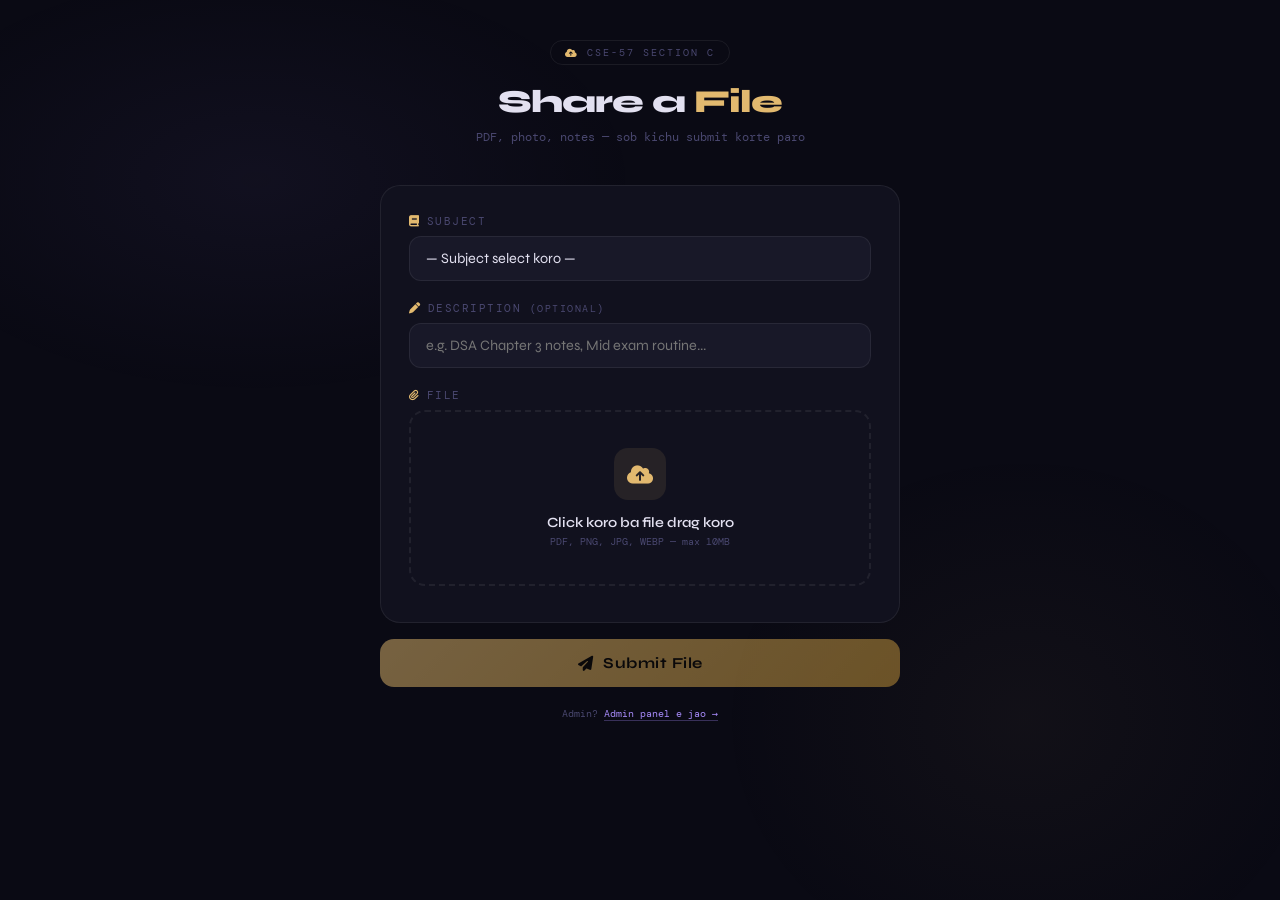
<file: Upload.html>
<!DOCTYPE html>
<html lang="en">
<head>
<meta charset="UTF-8">
<meta name="viewport" content="width=device-width, initial-scale=1.0">
<title>CSE-57 | File Upload</title>
<link href="https://cdnjs.cloudflare.com/ajax/libs/font-awesome/6.4.0/css/all.min.css" rel="stylesheet">
<link href="https://fonts.googleapis.com/css2?family=Syne:wght@400;600;700;800&family=DM+Mono:wght@400;500&display=swap" rel="stylesheet">
<style>

  
 

 
*{margin:0;padding:0;box-sizing:border-box;}
 
:root{
  --bg:#0a0a14;
  --surface:#11111e;
  --surface2:#181828;
  --border:rgba(255,255,255,0.07);
  --gold:#e2b96f;
  --gold-dim:rgba(226,185,111,0.1);
  --gold-border:rgba(226,185,111,0.3);
  --green:#34d399;
  --green-dim:rgba(52,211,153,0.1);
  --red:#f87171;
  --red-dim:rgba(248,113,113,0.1);
  --text:#e2e0f0;
  --muted:#4a4870;
  --accent:#a78bfa;
}
 
body{
  font-family:'Syne',sans-serif;
  background:var(--bg);
  color:var(--text);
  min-height:100vh;
  overflow-x:hidden;
}
 
/* ── BG MESH ── */
body::before{
  content:'';
  position:fixed;inset:0;
  background:
    radial-gradient(ellipse 50% 40% at 20% 20%, rgba(167,139,250,0.05) 0%, transparent 60%),
    radial-gradient(ellipse 40% 50% at 80% 80%, rgba(226,185,111,0.04) 0%, transparent 60%);
  pointer-events:none;z-index:0;
}
 
.wrap{position:relative;z-index:1;max-width:560px;margin:0 auto;padding:40px 20px 80px;}
 
/* ── HEADER ── */
.top{
  text-align:center;margin-bottom:40px;
}
.badge{
  display:inline-flex;align-items:center;gap:8px;
  font-family:'DM Mono',monospace;font-size:0.65em;letter-spacing:2px;
  color:var(--muted);text-transform:uppercase;
  border:1px solid var(--border);border-radius:20px;
  padding:5px 14px;margin-bottom:18px;
}
.badge i{color:var(--gold);font-size:0.9em;}
h1{font-size:2em;font-weight:800;letter-spacing:-1px;line-height:1.2;margin-bottom:8px;}
h1 span{color:var(--gold);}
.sub-text{font-size:0.78em;color:var(--muted);font-family:'DM Mono',monospace;}
 
/* ── CARD ── */
.card{
  background:var(--surface);
  border:1px solid var(--border);
  border-radius:20px;
  padding:28px;
  margin-bottom:16px;
}
 
/* ── FORM ELEMENTS ── */
.field{margin-bottom:20px;}
label{
  display:block;
  font-size:0.7em;font-family:'DM Mono',monospace;
  letter-spacing:1.5px;text-transform:uppercase;
  color:var(--muted);margin-bottom:8px;
}
label i{margin-right:6px;color:var(--gold);}
 
select,input[type=text],input[type=password]{
  width:100%;padding:13px 16px;
  background:var(--surface2);
  border:1px solid var(--border);
  border-radius:12px;
  color:var(--text);
  font-family:'Syne',sans-serif;font-size:0.9em;
  outline:none;
  transition:border-color 0.2s,box-shadow 0.2s;
  appearance:none;
}
select:focus,input:focus{
  border-color:var(--gold-border);
  box-shadow:0 0 0 3px var(--gold-dim);
}
select option{background:#1a1a2e;}
 
/* ── FILE DROP ZONE ── */
.drop-zone{
  border:2px dashed var(--border);
  border-radius:16px;
  padding:36px 20px;
  text-align:center;
  cursor:pointer;
  transition:all 0.2s;
  position:relative;
  overflow:hidden;
}
.drop-zone:hover,.drop-zone.drag{
  border-color:var(--gold-border);
  background:var(--gold-dim);
}
.drop-zone input[type=file]{
  position:absolute;inset:0;opacity:0;cursor:pointer;width:100%;height:100%;
}
.drop-icon{
  width:52px;height:52px;border-radius:14px;
  background:var(--gold-dim);
  display:flex;align-items:center;justify-content:center;
  margin:0 auto 14px;font-size:1.3em;color:var(--gold);
  transition:transform 0.2s;
}
.drop-zone:hover .drop-icon,.drop-zone.drag .drop-icon{transform:scale(1.1) rotate(-5deg);}
.drop-text{font-size:0.88em;font-weight:600;margin-bottom:4px;}
.drop-hint{font-size:0.65em;font-family:'DM Mono',monospace;color:var(--muted);}
 
/* file selected state */
.file-preview{
  display:none;
  align-items:center;gap:12px;
  padding:12px 14px;
  background:var(--surface2);border:1px solid var(--gold-border);
  border-radius:12px;margin-top:12px;
}
.file-preview.show{display:flex;}
.file-preview .fic{
  width:36px;height:36px;border-radius:10px;
  background:var(--gold-dim);color:var(--gold);
  display:flex;align-items:center;justify-content:center;flex-shrink:0;
}
.file-preview .fname{font-size:0.8em;font-weight:600;flex:1;min-width:0;overflow:hidden;text-overflow:ellipsis;white-space:nowrap;}
.file-preview .fsize{font-size:0.63em;font-family:'DM Mono',monospace;color:var(--muted);}
.file-preview .frem{
  background:none;border:none;cursor:pointer;color:var(--muted);
  width:28px;height:28px;border-radius:8px;
  display:flex;align-items:center;justify-content:center;font-size:0.85em;
  transition:background 0.15s,color 0.15s;
}
.file-preview .frem:hover{background:var(--red-dim);color:var(--red);}
 
/* ── SUBMIT BTN ── */
.btn{
  width:100%;padding:15px;
  border-radius:14px;border:none;cursor:pointer;
  font-family:'Syne',sans-serif;font-size:0.95em;font-weight:700;
  letter-spacing:0.5px;
  transition:all 0.2s;
  display:flex;align-items:center;justify-content:center;gap:10px;
}
.btn-gold{
  background:linear-gradient(135deg,#e2b96f,#c9983a);
  color:#0a0800;
}
.btn-gold:hover:not(:disabled){transform:translateY(-2px);box-shadow:0 10px 30px rgba(226,185,111,0.3);}
.btn-gold:disabled{opacity:0.5;cursor:not-allowed;transform:none;}
 
/* ── TOAST ── */
.toast{
  position:fixed;bottom:28px;left:50%;transform:translateX(-50%) translateY(80px);
  padding:12px 22px;border-radius:40px;
  font-size:0.82em;font-weight:600;font-family:'DM Mono',monospace;
  display:flex;align-items:center;gap:10px;
  z-index:9999;
  transition:transform 0.35s cubic-bezier(.16,1,.3,1),opacity 0.3s;
  opacity:0;white-space:nowrap;
}
.toast.show{transform:translateX(-50%) translateY(0);opacity:1;}
.toast.success{background:#0d2010;border:1px solid rgba(52,211,153,0.4);color:var(--green);}
.toast.error{background:#1a0808;border:1px solid rgba(248,113,113,0.4);color:var(--red);}
 
/* progress bar */
.prog-wrap{display:none;margin-top:14px;}
.prog-wrap.show{display:block;}
.prog-bar-bg{background:var(--surface2);border-radius:20px;height:6px;overflow:hidden;}
.prog-bar{height:100%;background:linear-gradient(90deg,#e2b96f,#34d399);border-radius:20px;width:0%;transition:width 0.3s;}
.prog-text{font-size:0.62em;font-family:'DM Mono',monospace;color:var(--muted);margin-top:6px;text-align:center;}
 
/* ════ ADMIN PANEL ════ */
#admin-section{display:none;}
#admin-section.show{display:block;}
 
/* admin login */
.admin-login{text-align:center;padding:20px 0;}
.lock-ic{
  width:64px;height:64px;border-radius:18px;
  background:rgba(167,139,250,0.1);color:var(--accent);
  display:flex;align-items:center;justify-content:center;
  font-size:1.5em;margin:0 auto 20px;
}
.admin-login h2{font-size:1.3em;font-weight:800;margin-bottom:6px;}
.admin-login p{font-size:0.72em;font-family:'DM Mono',monospace;color:var(--muted);margin-bottom:24px;}
 
.btn-purple{
  background:linear-gradient(135deg,#7c3aed,#a855f7);
  color:#fff;
}
.btn-purple:hover{transform:translateY(-2px);box-shadow:0 10px 30px rgba(167,139,250,0.25);}
 
/* admin panel content */
#admin-content{display:none;}
#admin-content.show{display:block;}
 
.admin-header{
  display:flex;align-items:center;justify-content:space-between;
  margin-bottom:20px;flex-wrap:wrap;gap:12px;
}
.admin-header h2{font-size:1.2em;font-weight:800;}
.tag{
  font-size:0.6em;font-family:'DM Mono',monospace;
  padding:4px 12px;border-radius:20px;letter-spacing:1px;
  background:rgba(167,139,250,0.1);border:1px solid rgba(167,139,250,0.25);color:var(--accent);
}
 
/* filter bar */
.filter-bar{
  display:flex;gap:8px;flex-wrap:wrap;margin-bottom:16px;
}
.filter-btn{
  font-family:'DM Mono',monospace;font-size:0.63em;letter-spacing:1px;
  padding:6px 14px;border-radius:20px;border:1px solid var(--border);
  background:var(--surface2);color:var(--muted);cursor:pointer;
  transition:all 0.15s;
}
.filter-btn.active,.filter-btn:hover{
  border-color:var(--gold-border);background:var(--gold-dim);color:var(--gold);
}
 
/* submission item */
.sub-item{
  display:flex;align-items:flex-start;gap:14px;
  padding:16px;border-radius:14px;
  background:var(--surface2);border:1px solid var(--border);
  margin-bottom:10px;
  transition:border-color 0.18s;
}
.sub-item:hover{border-color:var(--gold-border);}
.sub-item .sic{
  width:40px;height:40px;border-radius:11px;flex-shrink:0;
  display:flex;align-items:center;justify-content:center;font-size:1em;
}
.sic.pdf{background:var(--gold-dim);color:var(--gold);}
.sic.img{background:rgba(167,139,250,0.1);color:var(--accent);}
.sic.other{background:var(--green-dim);color:var(--green);}
 
.sub-info{flex:1;min-width:0;}
.sub-name{font-size:0.85em;font-weight:700;margin-bottom:4px;overflow:hidden;text-overflow:ellipsis;white-space:nowrap;}
.sub-meta{display:flex;gap:10px;flex-wrap:wrap;}
.meta-tag{
  font-size:0.58em;font-family:'DM Mono',monospace;letter-spacing:0.8px;
  padding:2px 9px;border-radius:20px;
}
.meta-sub{background:var(--gold-dim);color:var(--gold);border:1px solid var(--gold-border);}
.meta-time{background:var(--surface);color:var(--muted);border:1px solid var(--border);}
 
.sub-actions{display:flex;gap:6px;flex-shrink:0;}
.act-btn{
  width:34px;height:34px;border-radius:9px;border:1px solid var(--border);
  background:var(--surface);cursor:pointer;color:var(--muted);
  display:flex;align-items:center;justify-content:center;font-size:0.8em;
  transition:all 0.15s;text-decoration:none;
}
.act-btn:hover{border-color:var(--gold-border);background:var(--gold-dim);color:var(--gold);}
.act-btn.del:hover{border-color:rgba(248,113,113,0.4);background:var(--red-dim);color:var(--red);}
 
/* empty */
.empty{
  text-align:center;padding:40px 20px;
  font-size:0.78em;font-family:'DM Mono',monospace;color:var(--muted);line-height:1.8;
}
.empty i{font-size:2em;display:block;margin-bottom:12px;opacity:0.2;}
 
/* stats bar */
.stats{
  display:grid;grid-template-columns:repeat(3,1fr);gap:10px;margin-bottom:16px;
}
.stat{
  background:var(--surface2);border:1px solid var(--border);border-radius:12px;
  padding:14px;text-align:center;
}
.stat-num{font-size:1.5em;font-weight:800;color:var(--gold);}
.stat-lbl{font-size:0.58em;font-family:'DM Mono',monospace;color:var(--muted);letter-spacing:1px;text-transform:uppercase;margin-top:2px;}
 
/* logout btn */
.logout-btn{
  background:none;border:1px solid var(--border);
  border-radius:10px;padding:7px 14px;
  font-family:'DM Mono',monospace;font-size:0.62em;letter-spacing:1px;
  color:var(--muted);cursor:pointer;
  transition:all 0.15s;
}
.logout-btn:hover{border-color:rgba(248,113,113,0.4);color:var(--red);background:var(--red-dim);}
 
/* ── UPLOAD VIEW / ADMIN toggle ── */
#upload-section{}
 
/* nav link */
.nav-link{
  text-align:center;margin-top:20px;
  font-size:0.65em;font-family:'DM Mono',monospace;color:var(--muted);
}
.nav-link a{color:var(--accent);text-decoration:none;border-bottom:1px solid rgba(167,139,250,0.3);}
.nav-link a:hover{color:#c4b5fd;}
 
@media(max-width:480px){
  h1{font-size:1.6em;}
  .stats{grid-template-columns:repeat(3,1fr);}
  .stat-num{font-size:1.2em;}
}
</style>
</head>
<body>
 
<div class="wrap">
 
  <!-- ══ UPLOAD SECTION ══ -->
  <div id="upload-section">
    <div class="top">
      <div class="badge"><i class="fa-solid fa-cloud-arrow-up"></i> CSE-57 Section C</div>
      <h1>Share a <span>File</span></h1>
      <p class="sub-text">PDF, photo, notes — sob kichu submit korte paro</p>
    </div>
 
    <div class="card">
      <!-- Subject select -->
      <div class="field">
        <label><i class="fa-solid fa-book"></i>Subject</label>
        <select id="subject">
          <option value="">— Subject select koro —</option>
          <option value="DSA">DSA 1 (CSE0613211/212)</option>
          <option value="DLD">DLD (CSE0611215/216)</option>
          <option value="DBMS">DBMS (CSE0612215/216)</option>
          <option value="CGLAMATH">CGLAVA (MATH0541211)</option>
          <option value="EDC">Electronics (EEE0714211/212)</option>
          <option value="NOTES">General Notes</option>
          <option value="ROUTINE">Exam Routine</option>
          <option value="OTHER">Other</option>
        </select>
      </div>
 
      <!-- Description (optional) -->
      <div class="field">
        <label><i class="fa-solid fa-pen"></i>Description <span style="color:var(--muted);font-size:0.85em">(optional)</span></label>
        <input type="text" id="desc" placeholder="e.g. DSA Chapter 3 notes, Mid exam routine...">
      </div>
 
      <!-- File drop zone -->
      <div class="field" style="margin-bottom:8px">
        <label><i class="fa-solid fa-paperclip"></i>File</label>
        <div class="drop-zone" id="drop-zone">
          <input type="file" id="file-input" accept=".pdf,.png,.jpg,.jpeg,.webp,.gif">
          <div class="drop-icon"><i class="fa-solid fa-cloud-arrow-up"></i></div>
          <div class="drop-text">Click koro ba file drag koro</div>
          <div class="drop-hint">PDF, PNG, JPG, WEBP — max 10MB</div>
        </div>
        <div class="file-preview" id="file-preview">
          <div class="fic"><i class="fa-solid fa-file" id="prev-icon"></i></div>
          <div>
            <div class="fname" id="prev-name"></div>
            <div class="fsize" id="prev-size"></div>
          </div>
          <button class="frem" onclick="remove_file()"><i class="fa-solid fa-xmark"></i></button>
        </div>
      </div>
 
      <!-- Progress -->
      <div class="prog-wrap" id="prog-wrap">
        <div class="prog-bar-bg"><div class="prog-bar" id="prog-bar"></div></div>
        <div class="prog-text" id="prog-text">Uploading...</div>
      </div>
    </div>
 
    <button class="btn btn-gold" id="submit-btn" onclick="submit_file()" disabled>
      <i class="fa-solid fa-paper-plane"></i> Submit File
    </button>
 
    <div class="nav-link">Admin? <a href="#admin" onclick="show_admin()">Admin panel e jao →</a></div>
  </div>
 
  <!-- ══ ADMIN SECTION ══ -->
  <div id="admin-section">
 
    <!-- Login -->
    <div id="admin-login">
      <div class="top" style="margin-bottom:24px">
        <div class="badge"><i class="fa-solid fa-shield-halved"></i> Admin Only</div>
        <h1>Admin <span>Panel</span></h1>
      </div>
      <div class="card">
        <div class="admin-login">
          <div class="lock-ic"><i class="fa-solid fa-lock"></i></div>
          <h2>Restricted Access</h2>
          <p>Sudhu admin password diye dhukte parbe</p>
        </div>
        <div class="field">
          <label><i class="fa-solid fa-key"></i>Password</label>
          <input type="password" id="pw-input" placeholder="Admin password" onkeydown="if(event.key==='Enter')do_login()">
        </div>
        <button class="btn btn-purple" onclick="do_login()">
          <i class="fa-solid fa-arrow-right-to-bracket"></i> Login
        </button>
      </div>
      <div class="nav-link"><a href="#" onclick="show_upload()">← File submit page e ফিরে যাও</a></div>
    </div>
 
    <!-- Panel content -->
    <div id="admin-content">
      <div class="admin-header">
        <div>
          <h2>Submitted Files</h2>
          <div style="margin-top:4px"><span class="tag">ADMIN</span></div>
        </div>
        <div style="display:flex;gap:8px;align-items:center">
          <button class="logout-btn" onclick="do_logout()"><i class="fa-solid fa-arrow-right-from-bracket"></i> Logout</button>
        </div>
      </div>
 
      <!-- Stats -->
      <div class="stats">
        <div class="stat"><div class="stat-num" id="stat-total">0</div><div class="stat-lbl">Total</div></div>
        <div class="stat"><div class="stat-num" id="stat-pdf">0</div><div class="stat-lbl">PDFs</div></div>
        <div class="stat"><div class="stat-num" id="stat-img">0</div><div class="stat-lbl">Images</div></div>
      </div>
 
      <!-- Filter -->
      <div class="filter-bar" id="filter-bar">
        <button class="filter-btn active" onclick="filter_subs('ALL',this)">All</button>
        <button class="filter-btn" onclick="filter_subs('DSA',this)">DSA</button>
        <button class="filter-btn" onclick="filter_subs('DLD',this)">DLD</button>
        <button class="filter-btn" onclick="filter_subs('DBMS',this)">DBMS</button>
        <button class="filter-btn" onclick="filter_subs('CGLAMATH',this)">CGLAVA</button>
        <button class="filter-btn" onclick="filter_subs('EDC',this)">Electronics</button>
        <button class="filter-btn" onclick="filter_subs('OTHER',this)">Other</button>
      </div>
 
      <div id="sub-list"></div>
 
      <div class="nav-link" style="margin-top:24px"><a href="#" onclick="show_upload()">← Student upload page</a></div>
    </div>
  </div>
 
</div>
 
<!-- Toast -->
<div class="toast" id="toast"></div>
 
<script>
/*
  ════════════════════════════════════════════════
  ⚙️  CONFIG — SHUDHU EI 3TA LINE CHANGE KORO
  ════════════════════════════════════════════════
*/
const CLOUDINARY_CLOUD_NAME    = 'YOUR_CLOUD_NAME';
const CLOUDINARY_UPLOAD_PRESET = 'YOUR_UPLOAD_PRESET';
const ADMIN_PASSWORD           = 'cse57admin';                // Admin password — change kore dao
/*
  ════════════════════════════════════════════════
*/
 
let selected_file = null;
let current_filter = 'ALL';
 
/* ── FILE SELECTION ── */
const file_input = document.getElementById('file-input');
const drop_zone  = document.getElementById('drop-zone');
 
file_input.addEventListener('change', e => handle_file(e.target.files[0]));
 
drop_zone.addEventListener('dragover', e => { e.preventDefault(); drop_zone.classList.add('drag'); });
drop_zone.addEventListener('dragleave', () => drop_zone.classList.remove('drag'));
drop_zone.addEventListener('drop', e => {
  e.preventDefault();
  drop_zone.classList.remove('drag');
  handle_file(e.dataTransfer.files[0]);
});
 
function handle_file(f) {
  if (!f) return;
  if (f.size > 10 * 1024 * 1024) { show_toast('File 10MB er beshi!', 'error'); return; }
  selected_file = f;
  const prev = document.getElementById('file-preview');
  document.getElementById('prev-name').textContent = f.name;
  document.getElementById('prev-size').textContent = (f.size / 1024).toFixed(1) + ' KB';
  const ic = document.getElementById('prev-icon');
  ic.className = f.type.includes('pdf') ? 'fa-solid fa-file-pdf' : 'fa-solid fa-image';
  prev.classList.add('show');
  check_ready();
}
 
function remove_file() {
  selected_file = null;
  file_input.value = '';
  document.getElementById('file-preview').classList.remove('show');
  check_ready();
}
 
function check_ready() {
  const ok = selected_file && document.getElementById('subject').value;
  document.getElementById('submit-btn').disabled = !ok;
}
document.getElementById('subject').addEventListener('change', check_ready);
 
/* ── SUBMIT ── */
async function submit_file() {
  if (!selected_file) return;
  if (CLOUDINARY_CLOUD_NAME === 'YOUR_CLOUD_NAME') {
    show_toast('Cloudinary config set koro aage!', 'error');
    return;
  }
 
  const subject = document.getElementById('subject').value;
  const desc    = document.getElementById('desc').value.trim();
  const btn     = document.getElementById('submit-btn');
  const prog    = document.getElementById('prog-wrap');
  const bar     = document.getElementById('prog-bar');
  const ptxt    = document.getElementById('prog-text');
 
  btn.disabled = true;
  prog.classList.add('show');
 
  /* upload to Cloudinary */
  const form = new FormData();
  form.append('file', selected_file);
  form.append('upload_preset', CLOUDINARY_UPLOAD_PRESET);
  form.append('folder', 'cse57/' + subject);
 
  try {
    /* fake progress */
    let p = 0;
    const ticker = setInterval(() => {
      p = Math.min(p + Math.random() * 15, 85);
      bar.style.width = p + '%';
      ptxt.textContent = 'Uploading... ' + Math.round(p) + '%';
    }, 200);
 
    const res = await fetch(
      `https://api.cloudinary.com/v1_1/${CLOUDINARY_CLOUD_NAME}/auto/upload`,
      { method: 'POST', body: form }
    );
    clearInterval(ticker);
 
    if (!res.ok) throw new Error('Upload failed');
    const data = await res.json();
 
    bar.style.width = '100%';
    ptxt.textContent = 'Done!';
 
    /* save to localStorage */
    const submissions = get_submissions();
    submissions.unshift({
      id: Date.now(),
      subject,
      desc: desc || selected_file.name,
      file_name: selected_file.name,
      file_url: data.secure_url,
      file_type: selected_file.type,
      size: selected_file.size,
      uploaded_at: new Date().toISOString(),
    });
    localStorage.setItem('cse57_submissions', JSON.stringify(submissions));
 
    show_toast('File submit hoyeche! ✓', 'success');
    setTimeout(() => {
      prog.classList.remove('show');
      bar.style.width = '0%';
      remove_file();
      document.getElementById('subject').value = '';
      document.getElementById('desc').value = '';
      btn.disabled = true;
    }, 1200);
 
  } catch (err) {
    show_toast('Upload fail hoyeche. Try again.', 'error');
    prog.classList.remove('show');
    bar.style.width = '0%';
    btn.disabled = false;
  }
}
 
/* ── ADMIN ── */
function show_admin() {
  document.getElementById('upload-section').style.display = 'none';
  document.getElementById('admin-section').classList.add('show');
}
function show_upload() {
  document.getElementById('upload-section').style.display = 'block';
  document.getElementById('admin-section').classList.remove('show');
  document.getElementById('admin-content').classList.remove('show');
  document.getElementById('admin-login').style.display = 'block';
}
 
function do_login() {
  const pw = document.getElementById('pw-input').value;
  if (pw === ADMIN_PASSWORD) {
    document.getElementById('admin-login').style.display = 'none';
    document.getElementById('admin-content').classList.add('show');
    render_submissions('ALL');
  } else {
    show_toast('Wrong password!', 'error');
    document.getElementById('pw-input').value = '';
  }
}
function do_logout() {
  document.getElementById('admin-content').classList.remove('show');
  document.getElementById('admin-login').style.display = 'block';
  document.getElementById('pw-input').value = '';
}
 
/* ── SUBMISSIONS ── */
function get_submissions() {
  try { return JSON.parse(localStorage.getItem('cse57_submissions') || '[]'); }
  catch { return []; }
}
 
function filter_subs(key, el) {
  current_filter = key;
  document.querySelectorAll('.filter-btn').forEach(b => b.classList.remove('active'));
  el.classList.add('active');
  render_submissions(key);
}
 
function render_submissions(filter) {
  const all  = get_submissions();
  const list = filter === 'ALL' ? all : all.filter(s => s.subject === filter);
  const el   = document.getElementById('sub-list');
 
  /* stats */
  document.getElementById('stat-total').textContent = all.length;
  document.getElementById('stat-pdf').textContent   = all.filter(s => s.file_type?.includes('pdf')).length;
  document.getElementById('stat-img').textContent   = all.filter(s => s.file_type?.includes('image')).length;
 
  if (!list.length) {
    el.innerHTML = `<div class="empty"><i class="fa-regular fa-folder-open"></i>Kono submission nai ekhono.</div>`;
    return;
  }
 
  el.innerHTML = list.map(s => {
    const is_pdf = s.file_type?.includes('pdf');
    const is_img = s.file_type?.includes('image');
    const ic_cls = is_pdf ? 'pdf' : is_img ? 'img' : 'other';
    const ic     = is_pdf ? 'fa-file-pdf' : is_img ? 'fa-image' : 'fa-file';
    const time   = new Date(s.uploaded_at).toLocaleDateString('en-GB',{day:'2-digit',month:'short',hour:'2-digit',minute:'2-digit'});
    const subj_labels = {DSA:'DSA 1',DLD:'DLD',DBMS:'DBMS',CGLAMATH:'CGLAVA',EDC:'Electronics',NOTES:'Notes',ROUTINE:'Routine',OTHER:'Other'};
    return `
    <div class="sub-item" id="item-${s.id}">
      <div class="sic ${ic_cls}"><i class="fa-solid ${ic}"></i></div>
      <div class="sub-info">
        <div class="sub-name">${s.desc}</div>
        <div class="sub-meta">
          <span class="meta-tag meta-sub">${subj_labels[s.subject]||s.subject}</span>
          <span class="meta-tag meta-time">${time}</span>
        </div>
      </div>
      <div class="sub-actions">
        <a class="act-btn" href="${s.file_url}" target="_blank" title="Open file"><i class="fa-solid fa-arrow-up-right-from-square"></i></a>
        <a class="act-btn" href="${s.file_url}" download="${s.file_name}" title="Download"><i class="fa-solid fa-download"></i></a>
        <button class="act-btn del" onclick="delete_sub(${s.id})" title="Delete"><i class="fa-solid fa-trash"></i></button>
      </div>
    </div>`;
  }).join('');
}
 
function delete_sub(id) {
  let subs = get_submissions().filter(s => s.id !== id);
  localStorage.setItem('cse57_submissions', JSON.stringify(subs));
  render_submissions(current_filter);
}
 
/* ── URL hash check ── */
if (window.location.hash === '#admin') show_admin();
 
/* ── TOAST ── */
function show_toast(msg, type='success') {
  const t = document.getElementById('toast');
  t.className = `toast ${type}`;
  t.innerHTML = `<i class="fa-solid ${type==='success'?'fa-circle-check':'fa-circle-xmark'}"></i> ${msg}`;
  t.classList.add('show');
  setTimeout(() => t.classList.remove('show'), 3200);
}
</script>
</body>
</html>
</file>
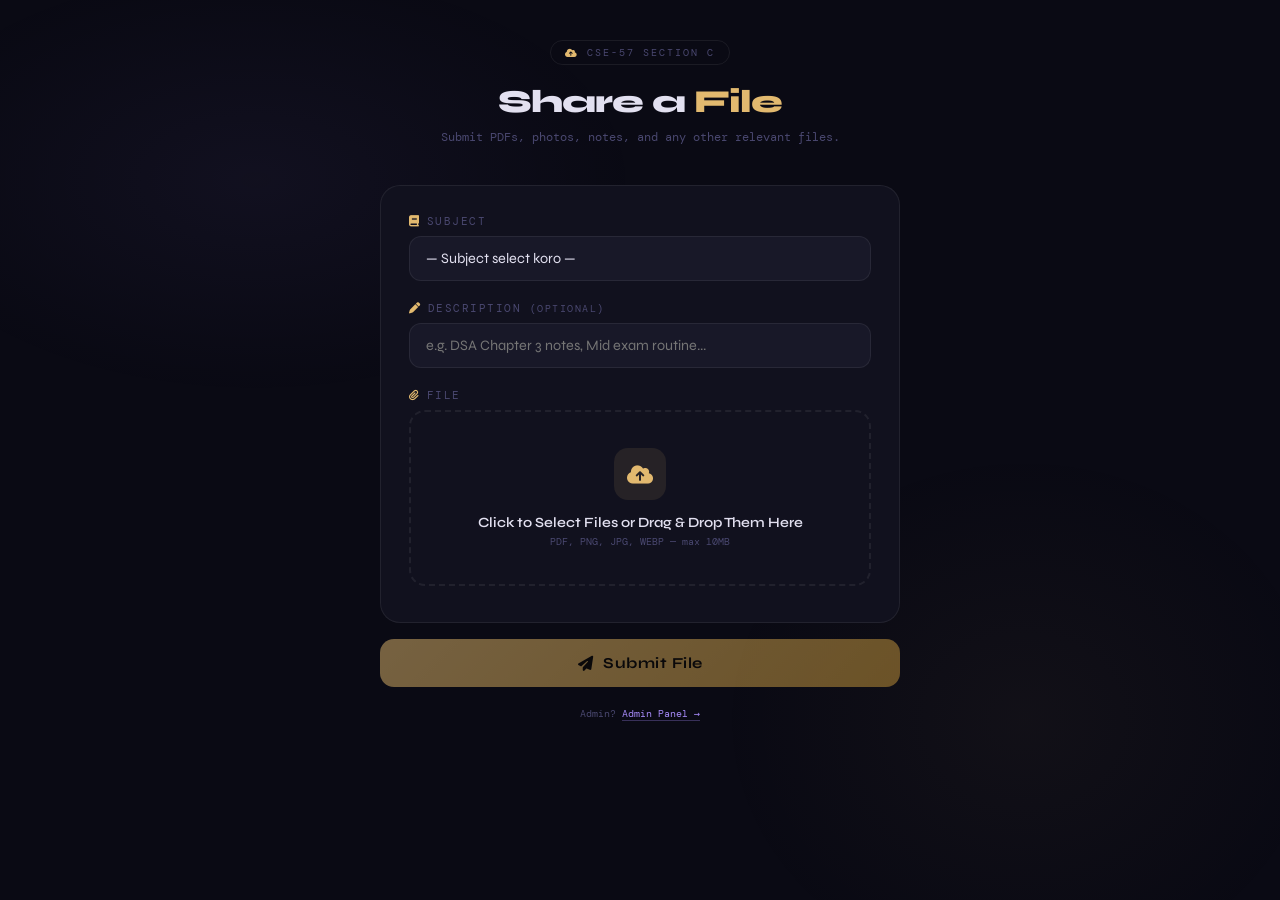
<file: upload.html>
<!DOCTYPE html>
<html lang="en">
<head>
<meta charset="UTF-8">
<meta name="viewport" content="width=device-width, initial-scale=1.0">
<title>CSE-57 | File Upload</title>
<link href="https://cdnjs.cloudflare.com/ajax/libs/font-awesome/6.4.0/css/all.min.css" rel="stylesheet">
<link href="https://fonts.googleapis.com/css2?family=Syne:wght@400;600;700;800&family=DM+Mono:wght@400;500&display=swap" rel="stylesheet">
<style>

  
 

 
*{margin:0;padding:0;box-sizing:border-box;}
 
:root{
  --bg:#0a0a14;
  --surface:#11111e;
  --surface2:#181828;
  --border:rgba(255,255,255,0.07);
  --gold:#e2b96f;
  --gold-dim:rgba(226,185,111,0.1);
  --gold-border:rgba(226,185,111,0.3);
  --green:#34d399;
  --green-dim:rgba(52,211,153,0.1);
  --red:#f87171;
  --red-dim:rgba(248,113,113,0.1);
  --text:#e2e0f0;
  --muted:#4a4870;
  --accent:#a78bfa;
}
 
body{
  font-family:'Syne',sans-serif;
  background:var(--bg);
  color:var(--text);
  min-height:100vh;
  overflow-x:hidden;
}
 
/* ── BG MESH ── */
body::before{
  content:'';
  position:fixed;inset:0;
  background:
    radial-gradient(ellipse 50% 40% at 20% 20%, rgba(167,139,250,0.05) 0%, transparent 60%),
    radial-gradient(ellipse 40% 50% at 80% 80%, rgba(226,185,111,0.04) 0%, transparent 60%);
  pointer-events:none;z-index:0;
}
 
.wrap{position:relative;z-index:1;max-width:560px;margin:0 auto;padding:40px 20px 80px;}
 
/* ── HEADER ── */
.top{
  text-align:center;margin-bottom:40px;
}
.badge{
  display:inline-flex;align-items:center;gap:8px;
  font-family:'DM Mono',monospace;font-size:0.65em;letter-spacing:2px;
  color:var(--muted);text-transform:uppercase;
  border:1px solid var(--border);border-radius:20px;
  padding:5px 14px;margin-bottom:18px;
}
.badge i{color:var(--gold);font-size:0.9em;}
h1{font-size:2em;font-weight:800;letter-spacing:-1px;line-height:1.2;margin-bottom:8px;}
h1 span{color:var(--gold);}
.sub-text{font-size:0.78em;color:var(--muted);font-family:'DM Mono',monospace;}
 
/* ── CARD ── */
.card{
  background:var(--surface);
  border:1px solid var(--border);
  border-radius:20px;
  padding:28px;
  margin-bottom:16px;
}
 
/* ── FORM ELEMENTS ── */
.field{margin-bottom:20px;}
label{
  display:block;
  font-size:0.7em;font-family:'DM Mono',monospace;
  letter-spacing:1.5px;text-transform:uppercase;
  color:var(--muted);margin-bottom:8px;
}
label i{margin-right:6px;color:var(--gold);}
 
select,input[type=text],input[type=password]{
  width:100%;padding:13px 16px;
  background:var(--surface2);
  border:1px solid var(--border);
  border-radius:12px;
  color:var(--text);
  font-family:'Syne',sans-serif;font-size:0.9em;
  outline:none;
  transition:border-color 0.2s,box-shadow 0.2s;
  appearance:none;
}
select:focus,input:focus{
  border-color:var(--gold-border);
  box-shadow:0 0 0 3px var(--gold-dim);
}
select option{background:#1a1a2e;}
 
/* ── FILE DROP ZONE ── */
.drop-zone{
  border:2px dashed var(--border);
  border-radius:16px;
  padding:36px 20px;
  text-align:center;
  cursor:pointer;
  transition:all 0.2s;
  position:relative;
  overflow:hidden;
}
.drop-zone:hover,.drop-zone.drag{
  border-color:var(--gold-border);
  background:var(--gold-dim);
}
.drop-zone input[type=file]{
  position:absolute;inset:0;opacity:0;cursor:pointer;width:100%;height:100%;
}
.drop-icon{
  width:52px;height:52px;border-radius:14px;
  background:var(--gold-dim);
  display:flex;align-items:center;justify-content:center;
  margin:0 auto 14px;font-size:1.3em;color:var(--gold);
  transition:transform 0.2s;
}
.drop-zone:hover .drop-icon,.drop-zone.drag .drop-icon{transform:scale(1.1) rotate(-5deg);}
.drop-text{font-size:0.88em;font-weight:600;margin-bottom:4px;}
.drop-hint{font-size:0.65em;font-family:'DM Mono',monospace;color:var(--muted);}
 
/* file selected state */
.file-preview{
  display:none;
  align-items:center;gap:12px;
  padding:12px 14px;
  background:var(--surface2);border:1px solid var(--gold-border);
  border-radius:12px;margin-top:12px;
}
.file-preview.show{display:flex;}
.file-preview .fic{
  width:36px;height:36px;border-radius:10px;
  background:var(--gold-dim);color:var(--gold);
  display:flex;align-items:center;justify-content:center;flex-shrink:0;
}
.file-preview .fname{font-size:0.8em;font-weight:600;flex:1;min-width:0;overflow:hidden;text-overflow:ellipsis;white-space:nowrap;}
.file-preview .fsize{font-size:0.63em;font-family:'DM Mono',monospace;color:var(--muted);}
.file-preview .frem{
  background:none;border:none;cursor:pointer;color:var(--muted);
  width:28px;height:28px;border-radius:8px;
  display:flex;align-items:center;justify-content:center;font-size:0.85em;
  transition:background 0.15s,color 0.15s;
}
.file-preview .frem:hover{background:var(--red-dim);color:var(--red);}
 
/* ── SUBMIT BTN ── */
.btn{
  width:100%;padding:15px;
  border-radius:14px;border:none;cursor:pointer;
  font-family:'Syne',sans-serif;font-size:0.95em;font-weight:700;
  letter-spacing:0.5px;
  transition:all 0.2s;
  display:flex;align-items:center;justify-content:center;gap:10px;
}
.btn-gold{
  background:linear-gradient(135deg,#e2b96f,#c9983a);
  color:#0a0800;
}
.btn-gold:hover:not(:disabled){transform:translateY(-2px);box-shadow:0 10px 30px rgba(226,185,111,0.3);}
.btn-gold:disabled{opacity:0.5;cursor:not-allowed;transform:none;}
 
/* ── TOAST ── */
.toast{
  position:fixed;bottom:28px;left:50%;transform:translateX(-50%) translateY(80px);
  padding:12px 22px;border-radius:40px;
  font-size:0.82em;font-weight:600;font-family:'DM Mono',monospace;
  display:flex;align-items:center;gap:10px;
  z-index:9999;
  transition:transform 0.35s cubic-bezier(.16,1,.3,1),opacity 0.3s;
  opacity:0;white-space:nowrap;
}
.toast.show{transform:translateX(-50%) translateY(0);opacity:1;}
.toast.success{background:#0d2010;border:1px solid rgba(52,211,153,0.4);color:var(--green);}
.toast.error{background:#1a0808;border:1px solid rgba(248,113,113,0.4);color:var(--red);}
 
/* progress bar */
.prog-wrap{display:none;margin-top:14px;}
.prog-wrap.show{display:block;}
.prog-bar-bg{background:var(--surface2);border-radius:20px;height:6px;overflow:hidden;}
.prog-bar{height:100%;background:linear-gradient(90deg,#e2b96f,#34d399);border-radius:20px;width:0%;transition:width 0.3s;}
.prog-text{font-size:0.62em;font-family:'DM Mono',monospace;color:var(--muted);margin-top:6px;text-align:center;}
 
/* ════ ADMIN PANEL ════ */
#admin-section{display:none;}
#admin-section.show{display:block;}
 
/* admin login */
.admin-login{text-align:center;padding:20px 0;}
.lock-ic{
  width:64px;height:64px;border-radius:18px;
  background:rgba(167,139,250,0.1);color:var(--accent);
  display:flex;align-items:center;justify-content:center;
  font-size:1.5em;margin:0 auto 20px;
}
.admin-login h2{font-size:1.3em;font-weight:800;margin-bottom:6px;}
.admin-login p{font-size:0.72em;font-family:'DM Mono',monospace;color:var(--muted);margin-bottom:24px;}
 
.btn-purple{
  background:linear-gradient(135deg,#7c3aed,#a855f7);
  color:#fff;
}
.btn-purple:hover{transform:translateY(-2px);box-shadow:0 10px 30px rgba(167,139,250,0.25);}
 
/* admin panel content */
#admin-content{display:none;}
#admin-content.show{display:block;}
 
.admin-header{
  display:flex;align-items:center;justify-content:space-between;
  margin-bottom:20px;flex-wrap:wrap;gap:12px;
}
.admin-header h2{font-size:1.2em;font-weight:800;}
.tag{
  font-size:0.6em;font-family:'DM Mono',monospace;
  padding:4px 12px;border-radius:20px;letter-spacing:1px;
  background:rgba(167,139,250,0.1);border:1px solid rgba(167,139,250,0.25);color:var(--accent);
}
 
/* filter bar */
.filter-bar{
  display:flex;gap:8px;flex-wrap:wrap;margin-bottom:16px;
}
.filter-btn{
  font-family:'DM Mono',monospace;font-size:0.63em;letter-spacing:1px;
  padding:6px 14px;border-radius:20px;border:1px solid var(--border);
  background:var(--surface2);color:var(--muted);cursor:pointer;
  transition:all 0.15s;
}
.filter-btn.active,.filter-btn:hover{
  border-color:var(--gold-border);background:var(--gold-dim);color:var(--gold);
}
 
/* submission item */
.sub-item{
  display:flex;align-items:flex-start;gap:14px;
  padding:16px;border-radius:14px;
  background:var(--surface2);border:1px solid var(--border);
  margin-bottom:10px;
  transition:border-color 0.18s;
}
.sub-item:hover{border-color:var(--gold-border);}
.sub-item .sic{
  width:40px;height:40px;border-radius:11px;flex-shrink:0;
  display:flex;align-items:center;justify-content:center;font-size:1em;
}
.sic.pdf{background:var(--gold-dim);color:var(--gold);}
.sic.img{background:rgba(167,139,250,0.1);color:var(--accent);}
.sic.other{background:var(--green-dim);color:var(--green);}
 
.sub-info{flex:1;min-width:0;}
.sub-name{font-size:0.85em;font-weight:700;margin-bottom:4px;overflow:hidden;text-overflow:ellipsis;white-space:nowrap;}
.sub-meta{display:flex;gap:10px;flex-wrap:wrap;}
.meta-tag{
  font-size:0.58em;font-family:'DM Mono',monospace;letter-spacing:0.8px;
  padding:2px 9px;border-radius:20px;
}
.meta-sub{background:var(--gold-dim);color:var(--gold);border:1px solid var(--gold-border);}
.meta-time{background:var(--surface);color:var(--muted);border:1px solid var(--border);}
 
.sub-actions{display:flex;gap:6px;flex-shrink:0;}
.act-btn{
  width:34px;height:34px;border-radius:9px;border:1px solid var(--border);
  background:var(--surface);cursor:pointer;color:var(--muted);
  display:flex;align-items:center;justify-content:center;font-size:0.8em;
  transition:all 0.15s;text-decoration:none;
}
.act-btn:hover{border-color:var(--gold-border);background:var(--gold-dim);color:var(--gold);}
.act-btn.del:hover{border-color:rgba(248,113,113,0.4);background:var(--red-dim);color:var(--red);}
 
/* empty */
.empty{
  text-align:center;padding:40px 20px;
  font-size:0.78em;font-family:'DM Mono',monospace;color:var(--muted);line-height:1.8;
}
.empty i{font-size:2em;display:block;margin-bottom:12px;opacity:0.2;}
 
/* stats bar */
.stats{
  display:grid;grid-template-columns:repeat(3,1fr);gap:10px;margin-bottom:16px;
}
.stat{
  background:var(--surface2);border:1px solid var(--border);border-radius:12px;
  padding:14px;text-align:center;
}
.stat-num{font-size:1.5em;font-weight:800;color:var(--gold);}
.stat-lbl{font-size:0.58em;font-family:'DM Mono',monospace;color:var(--muted);letter-spacing:1px;text-transform:uppercase;margin-top:2px;}
 
/* logout btn */
.logout-btn{
  background:none;border:1px solid var(--border);
  border-radius:10px;padding:7px 14px;
  font-family:'DM Mono',monospace;font-size:0.62em;letter-spacing:1px;
  color:var(--muted);cursor:pointer;
  transition:all 0.15s;
}
.logout-btn:hover{border-color:rgba(248,113,113,0.4);color:var(--red);background:var(--red-dim);}
 
/* ── UPLOAD VIEW / ADMIN toggle ── */
#upload-section{}
 
/* nav link */
.nav-link{
  text-align:center;margin-top:20px;
  font-size:0.65em;font-family:'DM Mono',monospace;color:var(--muted);
}
.nav-link a{color:var(--accent);text-decoration:none;border-bottom:1px solid rgba(167,139,250,0.3);}
.nav-link a:hover{color:#c4b5fd;}
 
@media(max-width:480px){
  h1{font-size:1.6em;}
  .stats{grid-template-columns:repeat(3,1fr);}
  .stat-num{font-size:1.2em;}
}
</style>
</head>
<body>
 
<div class="wrap">
 
  <!-- ══ UPLOAD SECTION ══ -->
  <div id="upload-section">
    <div class="top">
      <div class="badge"><i class="fa-solid fa-cloud-arrow-up"></i> CSE-57 Section C</div>
      <h1>Share a <span>File</span></h1>
      <p class="sub-text">Submit PDFs, photos, notes, and any other relevant files.</p>
    </div>
 
    <div class="card">
      <!-- Subject select -->
      <div class="field">
        <label><i class="fa-solid fa-book"></i>Subject</label>
        <select id="subject">
          <option value="">— Subject select koro —</option>
          <option value="DSA">DSA 1 (CSE0613211/212)</option>
          <option value="DLD">DLD (CSE0611215/216)</option>
          <option value="DBMS">DBMS (CSE0612215/216)</option>
          <option value="CGLAMATH">CGLAVA (MATH0541211)</option>
          <option value="EDC">Electronics (EEE0714211/212)</option>
          <option value="NOTES">General Notes</option>
          <option value="ROUTINE">Exam Routine</option>
          <option value="OTHER">Other</option>
        </select>
      </div>
 
      <!-- Description (optional) -->
      <div class="field">
        <label><i class="fa-solid fa-pen"></i>Description <span style="color:var(--muted);font-size:0.85em">(optional)</span></label>
        <input type="text" id="desc" placeholder="e.g. DSA Chapter 3 notes, Mid exam routine...">
      </div>
 
      <!-- File drop zone -->
      <div class="field" style="margin-bottom:8px">
        <label><i class="fa-solid fa-paperclip"></i>File</label>
        <div class="drop-zone" id="drop-zone">
          <input type="file" id="file-input" accept=".pdf,.png,.jpg,.jpeg,.webp,.gif">
          <div class="drop-icon"><i class="fa-solid fa-cloud-arrow-up"></i></div>
          <div class="drop-text">Click to Select Files or Drag & Drop Them Here</div>
          <div class="drop-hint">PDF, PNG, JPG, WEBP — max 10MB</div>
        </div>
        <div class="file-preview" id="file-preview">
          <div class="fic"><i class="fa-solid fa-file" id="prev-icon"></i></div>
          <div>
            <div class="fname" id="prev-name"></div>
            <div class="fsize" id="prev-size"></div>
          </div>
          <button class="frem" onclick="remove_file()"><i class="fa-solid fa-xmark"></i></button>
        </div>
      </div>
 
      <!-- Progress -->
      <div class="prog-wrap" id="prog-wrap">
        <div class="prog-bar-bg"><div class="prog-bar" id="prog-bar"></div></div>
        <div class="prog-text" id="prog-text">Uploading...</div>
      </div>
    </div>
 
    <button class="btn btn-gold" id="submit-btn" onclick="submit_file()" disabled>
      <i class="fa-solid fa-paper-plane"></i> Submit File
    </button>
 
    <div class="nav-link">Admin? <a href="#admin" onclick="show_admin()">Admin Panel →</a></div>
  </div>
 
  <!-- ══ ADMIN SECTION ══ -->
  <div id="admin-section">
 
    <!-- Login -->
    <div id="admin-login">
      <div class="top" style="margin-bottom:24px">
        <div class="badge"><i class="fa-solid fa-shield-halved"></i> Admin Only</div>
        <h1>Admin <span>Panel</span></h1>
      </div>
      <div class="card">
        <div class="admin-login">
          <div class="lock-ic"><i class="fa-solid fa-lock"></i></div>
          <h2>Restricted Access</h2>
          <p>Access is restricted to administrators only.</p>
        </div>
        <div class="field">
          <label><i class="fa-solid fa-key"></i>Password</label>
          <input type="password" id="pw-input" placeholder="Admin password" onkeydown="if(event.key==='Enter')do_login()">
        </div>
        <button class="btn btn-purple" onclick="do_login()">
          <i class="fa-solid fa-arrow-right-to-bracket"></i> Login
        </button>
      </div>
      <div class="nav-link"><a href="#" onclick="show_upload()">← Back to the File Submission Page</a></div>
    </div>
 
    <!-- Panel content -->
    <div id="admin-content">
      <div class="admin-header">
        <div>
          <h2>Submitted Files</h2>
          <div style="margin-top:4px"><span class="tag">ADMIN</span></div>
        </div>
        <div style="display:flex;gap:8px;align-items:center">
          <button class="logout-btn" onclick="do_logout()"><i class="fa-solid fa-arrow-right-from-bracket"></i> Logout</button>
        </div>
      </div>
 
      <!-- Stats -->
      <div class="stats">
        <div class="stat"><div class="stat-num" id="stat-total">0</div><div class="stat-lbl">Total</div></div>
        <div class="stat"><div class="stat-num" id="stat-pdf">0</div><div class="stat-lbl">PDFs</div></div>
        <div class="stat"><div class="stat-num" id="stat-img">0</div><div class="stat-lbl">Images</div></div>
      </div>
 
      <!-- Filter -->
      <div class="filter-bar" id="filter-bar">
        <button class="filter-btn active" onclick="filter_subs('ALL',this)">All</button>
        <button class="filter-btn" onclick="filter_subs('DSA',this)">DSA</button>
        <button class="filter-btn" onclick="filter_subs('DLD',this)">DLD</button>
        <button class="filter-btn" onclick="filter_subs('DBMS',this)">DBMS</button>
        <button class="filter-btn" onclick="filter_subs('CGLAMATH',this)">CGLAVA</button>
        <button class="filter-btn" onclick="filter_subs('EDC',this)">Electronics</button>
        <button class="filter-btn" onclick="filter_subs('OTHER',this)">Other</button>
      </div>
 
      <div id="sub-list"></div>
 
      <div class="nav-link" style="margin-top:24px"><a href="#" onclick="show_upload()">← Student upload page</a></div>
    </div>
  </div>
 
</div>
 
<!-- Toast -->
<div class="toast" id="toast"></div>
 
<script>
/*
  ════════════════════════════════════════════════
  ⚙️  CONFIG — SHUDHU EI 3TA LINE CHANGE KORO
  ════════════════════════════════════════════════
*/
const CLOUDINARY_CLOUD_NAME    = 'dwvomd7wd';
const CLOUDINARY_UPLOAD_PRESET = 'CSE57C';
const ADMIN_PASSWORD           = 'cse57admin';                // Admin password — change kore dao
/*
  ════════════════════════════════════════════════
*/
 
let selected_file = null;
let current_filter = 'ALL';
 
/* ── FILE SELECTION ── */
const file_input = document.getElementById('file-input');
const drop_zone  = document.getElementById('drop-zone');
 
file_input.addEventListener('change', e => handle_file(e.target.files[0]));
 
drop_zone.addEventListener('dragover', e => { e.preventDefault(); drop_zone.classList.add('drag'); });
drop_zone.addEventListener('dragleave', () => drop_zone.classList.remove('drag'));
drop_zone.addEventListener('drop', e => {
  e.preventDefault();
  drop_zone.classList.remove('drag');
  handle_file(e.dataTransfer.files[0]);
});
 
function handle_file(f) {
  if (!f) return;
  if (f.size > 10 * 1024 * 1024) { show_toast('File 10MB er beshi!', 'error'); return; }
  selected_file = f;
  const prev = document.getElementById('file-preview');
  document.getElementById('prev-name').textContent = f.name;
  document.getElementById('prev-size').textContent = (f.size / 1024).toFixed(1) + ' KB';
  const ic = document.getElementById('prev-icon');
  ic.className = f.type.includes('pdf') ? 'fa-solid fa-file-pdf' : 'fa-solid fa-image';
  prev.classList.add('show');
  check_ready();
}
 
function remove_file() {
  selected_file = null;
  file_input.value = '';
  document.getElementById('file-preview').classList.remove('show');
  check_ready();
}
 
function check_ready() {
  const ok = selected_file && document.getElementById('subject').value;
  document.getElementById('submit-btn').disabled = !ok;
}
document.getElementById('subject').addEventListener('change', check_ready);
 
/* ── SUBMIT ── */
async function submit_file() {
  if (!selected_file) return;
  if (CLOUDINARY_CLOUD_NAME === 'YOUR_CLOUD_NAME') {
    show_toast('Cloudinary config set koro aage!', 'error');
    return;
  }
 
  const subject = document.getElementById('subject').value;
  const desc    = document.getElementById('desc').value.trim();
  const btn     = document.getElementById('submit-btn');
  const prog    = document.getElementById('prog-wrap');
  const bar     = document.getElementById('prog-bar');
  const ptxt    = document.getElementById('prog-text');
 
  btn.disabled = true;
  prog.classList.add('show');
 
  /* upload to Cloudinary */
  const form = new FormData();
  form.append('file', selected_file);
  form.append('upload_preset', CLOUDINARY_UPLOAD_PRESET);
  form.append('folder', 'cse57/' + subject);
 
  try {
    /* fake progress */
    let p = 0;
    const ticker = setInterval(() => {
      p = Math.min(p + Math.random() * 15, 85);
      bar.style.width = p + '%';
      ptxt.textContent = 'Uploading... ' + Math.round(p) + '%';
    }, 200);
 
    const res = await fetch(
      `https://api.cloudinary.com/v1_1/${CLOUDINARY_CLOUD_NAME}/auto/upload`,
      { method: 'POST', body: form }
    );
    clearInterval(ticker);
 
    if (!res.ok) throw new Error('Upload failed');
    const data = await res.json();
 
    bar.style.width = '100%';
    ptxt.textContent = 'Done!';
 
    /* save to localStorage */
    const submissions = get_submissions();
    submissions.unshift({
      id: Date.now(),
      subject,
      desc: desc || selected_file.name,
      file_name: selected_file.name,
      file_url: data.secure_url,
      file_type: selected_file.type,
      size: selected_file.size,
      uploaded_at: new Date().toISOString(),
    });
    localStorage.setItem('cse57_submissions', JSON.stringify(submissions));
 
    show_toast('File submit hoyeche! ✓', 'success');
    setTimeout(() => {
      prog.classList.remove('show');
      bar.style.width = '0%';
      remove_file();
      document.getElementById('subject').value = '';
      document.getElementById('desc').value = '';
      btn.disabled = true;
    }, 1200);
 
  } catch (err) {
    show_toast('Upload fail hoyeche. Try again.', 'error');
    prog.classList.remove('show');
    bar.style.width = '0%';
    btn.disabled = false;
  }
}
 
/* ── ADMIN ── */
function show_admin() {
  document.getElementById('upload-section').style.display = 'none';
  document.getElementById('admin-section').classList.add('show');
}
function show_upload() {
  document.getElementById('upload-section').style.display = 'block';
  document.getElementById('admin-section').classList.remove('show');
  document.getElementById('admin-content').classList.remove('show');
  document.getElementById('admin-login').style.display = 'block';
}
 
function do_login() {
  const pw = document.getElementById('pw-input').value;
  if (pw === ADMIN_PASSWORD) {
    document.getElementById('admin-login').style.display = 'none';
    document.getElementById('admin-content').classList.add('show');
    render_submissions('ALL');
  } else {
    show_toast('Wrong password!', 'error');
    document.getElementById('pw-input').value = '';
  }
}
function do_logout() {
  document.getElementById('admin-content').classList.remove('show');
  document.getElementById('admin-login').style.display = 'block';
  document.getElementById('pw-input').value = '';
}
 
/* ── SUBMISSIONS ── */
function get_submissions() {
  try { return JSON.parse(localStorage.getItem('cse57_submissions') || '[]'); }
  catch { return []; }
}
 
function filter_subs(key, el) {
  current_filter = key;
  document.querySelectorAll('.filter-btn').forEach(b => b.classList.remove('active'));
  el.classList.add('active');
  render_submissions(key);
}
 
function render_submissions(filter) {
  const all  = get_submissions();
  const list = filter === 'ALL' ? all : all.filter(s => s.subject === filter);
  const el   = document.getElementById('sub-list');
 
  /* stats */
  document.getElementById('stat-total').textContent = all.length;
  document.getElementById('stat-pdf').textContent   = all.filter(s => s.file_type?.includes('pdf')).length;
  document.getElementById('stat-img').textContent   = all.filter(s => s.file_type?.includes('image')).length;
 
  if (!list.length) {
    el.innerHTML = `<div class="empty"><i class="fa-regular fa-folder-open"></i>Kono submission nai ekhono.</div>`;
    return;
  }
 
  el.innerHTML = list.map(s => {
    const is_pdf = s.file_type?.includes('pdf');
    const is_img = s.file_type?.includes('image');
    const ic_cls = is_pdf ? 'pdf' : is_img ? 'img' : 'other';
    const ic     = is_pdf ? 'fa-file-pdf' : is_img ? 'fa-image' : 'fa-file';
    const time   = new Date(s.uploaded_at).toLocaleDateString('en-GB',{day:'2-digit',month:'short',hour:'2-digit',minute:'2-digit'});
    const subj_labels = {DSA:'DSA 1',DLD:'DLD',DBMS:'DBMS',CGLAMATH:'CGLAVA',EDC:'Electronics',NOTES:'Notes',ROUTINE:'Routine',OTHER:'Other'};
    return `
    <div class="sub-item" id="item-${s.id}">
      <div class="sic ${ic_cls}"><i class="fa-solid ${ic}"></i></div>
      <div class="sub-info">
        <div class="sub-name">${s.desc}</div>
        <div class="sub-meta">
          <span class="meta-tag meta-sub">${subj_labels[s.subject]||s.subject}</span>
          <span class="meta-tag meta-time">${time}</span>
        </div>
      </div>
      <div class="sub-actions">
        <a class="act-btn" href="${s.file_url}" target="_blank" title="Open file"><i class="fa-solid fa-arrow-up-right-from-square"></i></a>
        <a class="act-btn" href="${s.file_url}" download="${s.file_name}" title="Download"><i class="fa-solid fa-download"></i></a>
        <button class="act-btn del" onclick="delete_sub(${s.id})" title="Delete"><i class="fa-solid fa-trash"></i></button>
      </div>
    </div>`;
  }).join('');
}
 
function delete_sub(id) {
  let subs = get_submissions().filter(s => s.id !== id);
  localStorage.setItem('cse57_submissions', JSON.stringify(subs));
  render_submissions(current_filter);
}
 
/* ── URL hash check ── */
if (window.location.hash === '#admin') show_admin();
 
/* ── TOAST ── */
function show_toast(msg, type='success') {
  const t = document.getElementById('toast');
  t.className = `toast ${type}`;
  t.innerHTML = `<i class="fa-solid ${type==='success'?'fa-circle-check':'fa-circle-xmark'}"></i> ${msg}`;
  t.classList.add('show');
  setTimeout(() => t.classList.remove('show'), 3200);
}
</script>
</body>
</html>
</file>
